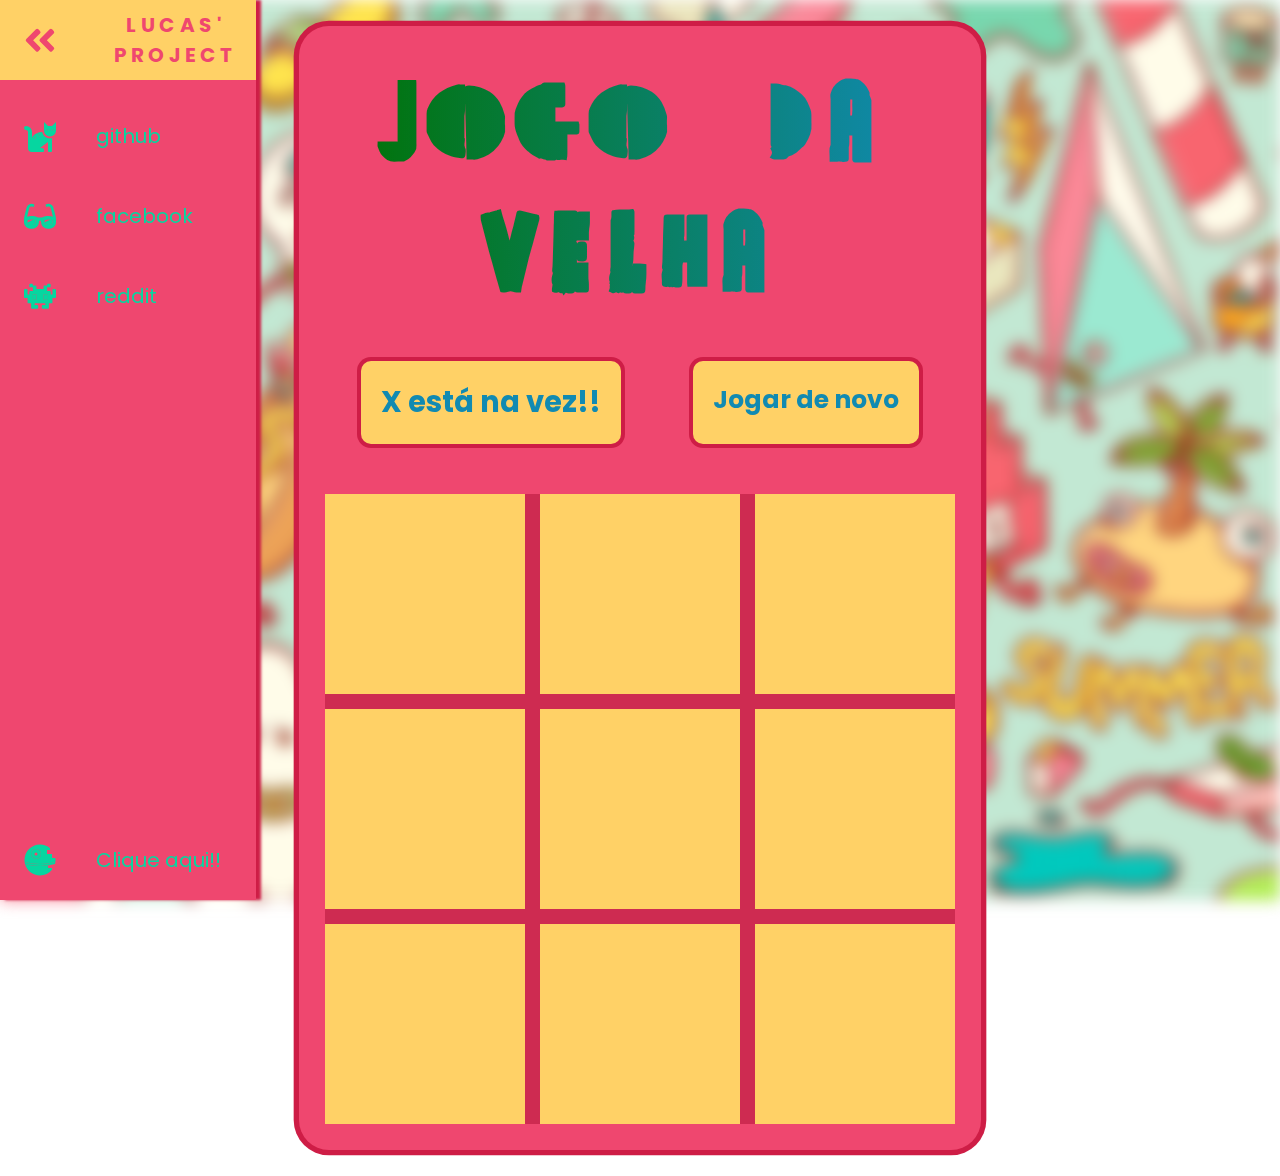
<file: index.html>
<!DOCTYPE html>
<html lang="en">
  <head>
    <meta charset="UTF-8" />
    <meta http-equiv="X-UA-Compatible" content="IE=edge" />
    <meta name="viewport" content="width=device-width, initial-scale=0.5" />
    <link rel="stylesheet" href="docs/jogo.css" />
    <link rel="stylesheet" href="docs/nvbar.css" />
    <title>Joguin da velha</title>
  </head>
  <body>
    <div class="img"></div>
    <nav class="navbar">
      <ul class="navbar-nav">
        <li class="logo">
          <a href="#" class="nav-link">
            <svg
              aria-hidden="true"
              focusable="false"
              data-prefix="fad"
              data-icon="angle-double-right"
              role="img"
              xmlns="http://www.w3.org/2000/svg"
              viewBox="0 0 448 512"
              class="svg-inline--fa fa-angle-double-right fa-w-14 fa-5x"
            >
              <g class="fa-group">
                <path
                  fill="currentColor"
                  d="M224 273L88.37 409a23.78 23.78 0 0 1-33.8 0L32 386.36a23.94 23.94 0 0 1 0-33.89l96.13-96.37L32 159.73a23.94 23.94 0 0 1 0-33.89l22.44-22.79a23.78 23.78 0 0 1 33.8 0L223.88 239a23.94 23.94 0 0 1 .1 34z"
                  class="fa-secondary"
                ></path>
                <path
                  fill="currentColor"
                  d="M415.89 273L280.34 409a23.77 23.77 0 0 1-33.79 0L224 386.26a23.94 23.94 0 0 1 0-33.89L320.11 256l-96-96.47a23.94 23.94 0 0 1 0-33.89l22.52-22.59a23.77 23.77 0 0 1 33.79 0L416 239a24 24 0 0 1-.11 34z"
                  class="fa-primary"
                ></path>
              </g>
            </svg>
            <span class="link-text">Lucas' Project</span>
          </a>
        </li>
        <li class="nav-item">
          <a
            href="https://github.com/Lukiticas"
            class="nav-link"
            id="github"
            target="_blank"
          >
            <svg
              aria-hidden="true"
              focusable="false"
              data-prefix="fad"
              data-icon="cat"
              role="img"
              xmlns="http://www.w3.org/2000/svg"
              viewBox="0 0 512 512"
              class="svg-inline--fa fa-cat fa-w-16 fa-9x"
            >
              <g class="fa-group">
                <path
                  fill="currentColor"
                  d="M448 96h-64l-64-64v134.4a96 96 0 0 0 192 0V32zm-72 80a16 16 0 1 1 16-16 16 16 0 0 1-16 16zm80 0a16 16 0 1 1 16-16 16 16 0 0 1-16 16zm-165.41 16a204.07 204.07 0 0 0-34.59 2.89V272l-43.15-64.73a183.93 183.93 0 0 0-44.37 26.17L192 304l-60.94-30.47L128 272v-80a96.1 96.1 0 0 0-96-96 32 32 0 0 0 0 64 32 32 0 0 1 32 32v256a64.06 64.06 0 0 0 64 64h176a16 16 0 0 0 16-16v-16a32 32 0 0 0-32-32h-32l128-96v144a16 16 0 0 0 16 16h32a16 16 0 0 0 16-16V289.86a126.78 126.78 0 0 1-32 4.54c-61.81 0-113.52-44.05-125.41-102.4z"
                  class="fa-secondary"
                ></path>
                <path
                  fill="currentColor"
                  d="M376 144a16 16 0 1 0 16 16 16 16 0 0 0-16-16zm80 0a16 16 0 1 0 16 16 16 16 0 0 0-16-16zM131.06 273.53L192 304l-23.52-70.56a192.06 192.06 0 0 0-37.42 40.09zM256 272v-77.11a198.62 198.62 0 0 0-43.15 12.38z"
                  class="fa-primary"
                ></path>
              </g>
            </svg>
            <span class="link-text">github</span>
          </a>
        </li>
        <li class="nav-item">
          <a
            href="https://www.facebook.com/Lukitias/"
            class="nav-link"
            id="facebook"
            target="_blank"
          >
            <svg
              class="theme-icon"
              id="darkIcon"
              aria-hidden="true"
              focusable="false"
              data-prefix="fad"
              data-icon="sunglasses"
              role="img"
              xmlns="http://www.w3.org/2000/svg"
              viewBox="0 0 576 512"
              class="svg-inline--fa fa-sunglasses fa-w-18 fa-7x"
            >
              <g class="fa-group">
                <path
                  fill="currentColor"
                  d="M574.09 280.38L528.75 98.66a87.94 87.94 0 0 0-113.19-62.14l-15.25 5.08a16 16 0 0 0-10.12 20.25L395.25 77a16 16 0 0 0 20.22 10.13l13.19-4.39c10.87-3.63 23-3.57 33.15 1.73a39.59 39.59 0 0 1 20.38 25.81l38.47 153.83a276.7 276.7 0 0 0-81.22-12.47c-34.75 0-74 7-114.85 26.75h-73.18c-40.85-19.75-80.07-26.75-114.85-26.75a276.75 276.75 0 0 0-81.22 12.45l38.47-153.8a39.61 39.61 0 0 1 20.38-25.82c10.15-5.29 22.28-5.34 33.15-1.73l13.16 4.39A16 16 0 0 0 180.75 77l5.06-15.19a16 16 0 0 0-10.12-20.21l-15.25-5.08A87.95 87.95 0 0 0 47.25 98.65L1.91 280.38A75.35 75.35 0 0 0 0 295.86v70.25C0 429 51.59 480 115.19 480h37.12c60.28 0 110.38-45.94 114.88-105.37l2.93-38.63h35.76l2.93 38.63c4.5 59.43 54.6 105.37 114.88 105.37h37.12C524.41 480 576 429 576 366.13v-70.25a62.67 62.67 0 0 0-1.91-15.5zM203.38 369.8c-2 25.9-24.41 46.2-51.07 46.2h-37.12C87 416 64 393.63 64 366.11v-37.55a217.35 217.35 0 0 1 72.59-12.9 196.51 196.51 0 0 1 69.91 12.9zM512 366.13c0 27.5-23 49.87-51.19 49.87h-37.12c-26.69 0-49.1-20.3-51.07-46.2l-3.12-41.24a196.55 196.55 0 0 1 69.94-12.9A217.41 217.41 0 0 1 512 328.58z"
                  class="fa-secondary"
                ></path>
                <path
                  fill="currentColor"
                  d="M64.19 367.9c0-.61-.19-1.18-.19-1.8 0 27.53 23 49.9 51.19 49.9h37.12c26.66 0 49.1-20.3 51.07-46.2l3.12-41.24c-14-5.29-28.31-8.38-42.78-10.42zm404-50l-95.83 47.91.3 4c2 25.9 24.38 46.2 51.07 46.2h37.12C489 416 512 393.63 512 366.13v-37.55a227.76 227.76 0 0 0-43.85-10.66z"
                  class="fa-primary"
                ></path>
              </g>
            </svg>
            <span class="link-text">facebook</span>
          </a>
        </li>
        <li class="nav-item">
          <a
            href="https://www.reddit.com/user/PotatoBreadDad"
            class="nav-link"
            id="reddit"
            target="_blank"
          >
            <svg
              aria-hidden="true"
              focusable="false"
              data-prefix="fad"
              data-icon="alien-monster"
              role="img"
              xmlns="http://www.w3.org/2000/svg"
              viewBox="0 0 576 512"
              class="svg-inline--fa fa-alien-monster fa-w-18 fa-9x"
            >
              <g class="fa-group">
                <path
                  fill="currentColor"
                  d="M560,128H528a15.99954,15.99954,0,0,0-16,16v80H480V176a15.99954,15.99954,0,0,0-16-16H416V96h48a16.00079,16.00079,0,0,0,16-16V48a15.99954,15.99954,0,0,0-16-16H432a15.99954,15.99954,0,0,0-16,16V64H368a15.99954,15.99954,0,0,0-16,16v48H224V80a15.99954,15.99954,0,0,0-16-16H160V48a15.99954,15.99954,0,0,0-16-16H112A15.99954,15.99954,0,0,0,96,48V80a16.00079,16.00079,0,0,0,16,16h48v64H112a15.99954,15.99954,0,0,0-16,16v48H64V144a15.99954,15.99954,0,0,0-16-16H16A15.99954,15.99954,0,0,0,0,144V272a16.00079,16.00079,0,0,0,16,16H64v80a16.00079,16.00079,0,0,0,16,16h48v80a16.00079,16.00079,0,0,0,16,16h96a16.00079,16.00079,0,0,0,16-16V432a15.99954,15.99954,0,0,0-16-16H192V384H384v32H336a15.99954,15.99954,0,0,0-16,16v32a16.00079,16.00079,0,0,0,16,16h96a16.00079,16.00079,0,0,0,16-16V384h48a16.00079,16.00079,0,0,0,16-16V288h48a16.00079,16.00079,0,0,0,16-16V144A15.99954,15.99954,0,0,0,560,128ZM224,320H160V224h64Zm192,0H352V224h64Z"
                  class="fa-secondary"
                ></path>
                <path
                  fill="currentColor"
                  d="M160,320h64V224H160Zm192-96v96h64V224Z"
                  class="fa-primary"
                ></path>
              </g>
            </svg>
            <span class="link-text">reddit</span>
          </a>
        </li>
        <li class="nav-item">
          <a
            href="https://youtu.be/dQw4w9WgXcQ"
            class="nav-link"
            id="cliqa"
            target="_blank"
          >
            <svg
              aria-hidden="true"
              focusable="false"
              data-prefix="fad"
              data-icon="space-station-moon-alt"
              role="img"
              xmlns="http://www.w3.org/2000/svg"
              viewBox="0 0 512 512"
              class="svg-inline--fa fa-space-station-moon-alt fa-w-16 fa-5x"
            >
              <g class="fa-group">
                <path
                  fill="currentColor"
                  d="M501.70312,224H448V160H368V96h48V66.67383A246.86934,246.86934,0,0,0,256,8C119.03125,8,8,119.0332,8,256a250.017,250.017,0,0,0,1.72656,28.26562C81.19531,306.76953,165.47656,320,256,320s174.80469-13.23047,246.27344-35.73438A250.017,250.017,0,0,0,504,256,248.44936,248.44936,0,0,0,501.70312,224ZM192,240a80,80,0,1,1,80-80A80.00021,80.00021,0,0,1,192,240ZM384,343.13867A940.33806,940.33806,0,0,1,256,352c-87.34375,0-168.71094-11.46094-239.28906-31.73633C45.05859,426.01953,141.29688,504,256,504a247.45808,247.45808,0,0,0,192-91.0918V384H384Z"
                  class="fa-secondary"
                ></path>
                <path
                  fill="currentColor"
                  d="M256,320c-90.52344,0-174.80469-13.23047-246.27344-35.73438a246.11376,246.11376,0,0,0,6.98438,35.998C87.28906,340.53906,168.65625,352,256,352s168.71094-11.46094,239.28906-31.73633a246.11376,246.11376,0,0,0,6.98438-35.998C430.80469,306.76953,346.52344,320,256,320Zm-64-80a80,80,0,1,0-80-80A80.00021,80.00021,0,0,0,192,240Zm0-104a24,24,0,1,1-24,24A23.99993,23.99993,0,0,1,192,136Z"
                  class="fa-primary"
                ></path>
              </g>
            </svg>
            <span class="link-text logo-text">Clique aqui!!</span>
          </a>
        </li>
      </ul>
    </nav>
    <div class="wrap">
      <div class="container">
        <h1 class="titulo" id="title">JOGO DA VELHA</h1>
        <div class="info">
          <div class="info-turno">X está na vez!!</div>
          <div class="info-reinicia">Jogar de novo</div>
        </div>
        <div class="jogo">
          <div class="jogo-quadrado" id="q1"></div>
          <div class="jogo-quadrado" id="q2"></div>
          <div class="jogo-quadrado" id="q3"></div>
          <div class="jogo-quadrado" id="q4"></div>
          <div class="jogo-quadrado" id="q5"></div>
          <div class="jogo-quadrado" id="q6"></div>
          <div class="jogo-quadrado" id="q7"></div>
          <div class="jogo-quadrado" id="q8"></div>
          <div class="jogo-quadrado" id="q9"></div>
        </div>
      </div>
    </div>

    <script src="docs/script.js"></script>
  </body>
</html>
</file>
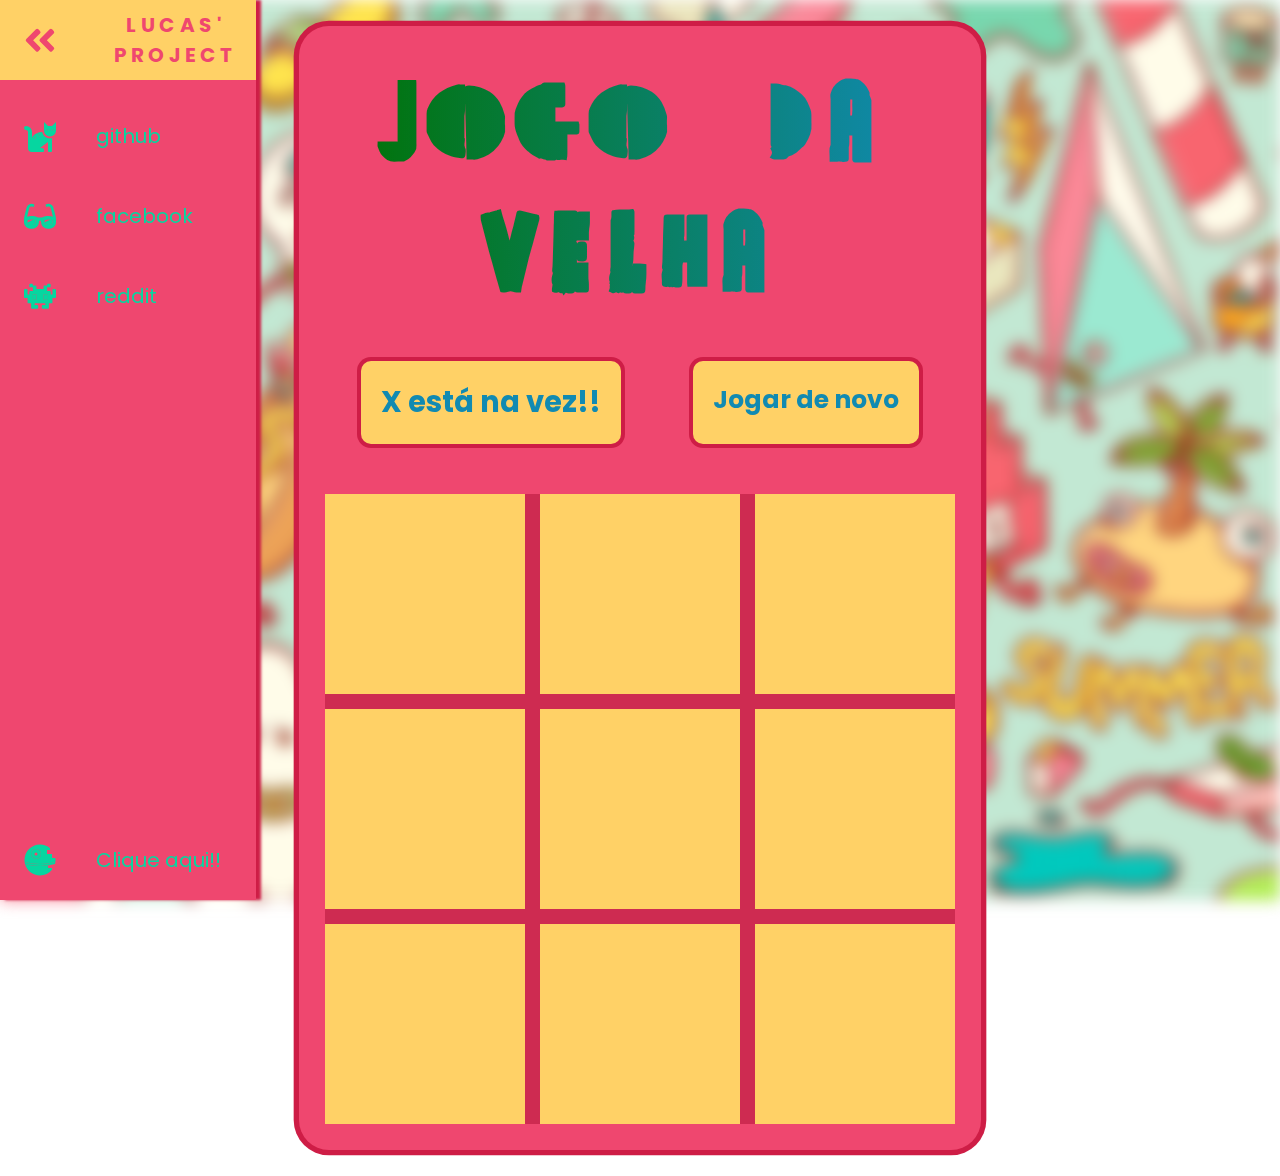
<file: docs/index.html>
<!DOCTYPE html>
<html lang="en">
  <head>
    <meta charset="UTF-8" />
    <meta http-equiv="X-UA-Compatible" content="IE=edge" />
    <meta name="viewport" content="width=device-width, initial-scale=0.5" />
    <link rel="stylesheet" href="jogo.css" />
    <link rel="stylesheet" href="nvbar.css" />
    <title>Joguin da velha</title>
  </head>
  <body>
    <div class="img"></div>
    <nav class="navbar">
      <ul class="navbar-nav">
        <li class="logo">
          <a href="#" class="nav-link">
            <svg
              aria-hidden="true"
              focusable="false"
              data-prefix="fad"
              data-icon="angle-double-right"
              role="img"
              xmlns="http://www.w3.org/2000/svg"
              viewBox="0 0 448 512"
              class="svg-inline--fa fa-angle-double-right fa-w-14 fa-5x"
            >
              <g class="fa-group">
                <path
                  fill="currentColor"
                  d="M224 273L88.37 409a23.78 23.78 0 0 1-33.8 0L32 386.36a23.94 23.94 0 0 1 0-33.89l96.13-96.37L32 159.73a23.94 23.94 0 0 1 0-33.89l22.44-22.79a23.78 23.78 0 0 1 33.8 0L223.88 239a23.94 23.94 0 0 1 .1 34z"
                  class="fa-secondary"
                ></path>
                <path
                  fill="currentColor"
                  d="M415.89 273L280.34 409a23.77 23.77 0 0 1-33.79 0L224 386.26a23.94 23.94 0 0 1 0-33.89L320.11 256l-96-96.47a23.94 23.94 0 0 1 0-33.89l22.52-22.59a23.77 23.77 0 0 1 33.79 0L416 239a24 24 0 0 1-.11 34z"
                  class="fa-primary"
                ></path>
              </g>
            </svg>
            <span class="link-text">Lucas' Project</span>
          </a>
        </li>
        <li class="nav-item">
          <a
            href="https://github.com/Lukiticas"
            class="nav-link"
            id="github"
            target="_blank"
          >
            <svg
              aria-hidden="true"
              focusable="false"
              data-prefix="fad"
              data-icon="cat"
              role="img"
              xmlns="http://www.w3.org/2000/svg"
              viewBox="0 0 512 512"
              class="svg-inline--fa fa-cat fa-w-16 fa-9x"
            >
              <g class="fa-group">
                <path
                  fill="currentColor"
                  d="M448 96h-64l-64-64v134.4a96 96 0 0 0 192 0V32zm-72 80a16 16 0 1 1 16-16 16 16 0 0 1-16 16zm80 0a16 16 0 1 1 16-16 16 16 0 0 1-16 16zm-165.41 16a204.07 204.07 0 0 0-34.59 2.89V272l-43.15-64.73a183.93 183.93 0 0 0-44.37 26.17L192 304l-60.94-30.47L128 272v-80a96.1 96.1 0 0 0-96-96 32 32 0 0 0 0 64 32 32 0 0 1 32 32v256a64.06 64.06 0 0 0 64 64h176a16 16 0 0 0 16-16v-16a32 32 0 0 0-32-32h-32l128-96v144a16 16 0 0 0 16 16h32a16 16 0 0 0 16-16V289.86a126.78 126.78 0 0 1-32 4.54c-61.81 0-113.52-44.05-125.41-102.4z"
                  class="fa-secondary"
                ></path>
                <path
                  fill="currentColor"
                  d="M376 144a16 16 0 1 0 16 16 16 16 0 0 0-16-16zm80 0a16 16 0 1 0 16 16 16 16 0 0 0-16-16zM131.06 273.53L192 304l-23.52-70.56a192.06 192.06 0 0 0-37.42 40.09zM256 272v-77.11a198.62 198.62 0 0 0-43.15 12.38z"
                  class="fa-primary"
                ></path>
              </g>
            </svg>
            <span class="link-text">github</span>
          </a>
        </li>
        <li class="nav-item">
          <a
            href="https://www.facebook.com/Lukitias/"
            class="nav-link"
            id="facebook"
            target="_blank"
          >
            <svg
              class="theme-icon"
              id="darkIcon"
              aria-hidden="true"
              focusable="false"
              data-prefix="fad"
              data-icon="sunglasses"
              role="img"
              xmlns="http://www.w3.org/2000/svg"
              viewBox="0 0 576 512"
              class="svg-inline--fa fa-sunglasses fa-w-18 fa-7x"
            >
              <g class="fa-group">
                <path
                  fill="currentColor"
                  d="M574.09 280.38L528.75 98.66a87.94 87.94 0 0 0-113.19-62.14l-15.25 5.08a16 16 0 0 0-10.12 20.25L395.25 77a16 16 0 0 0 20.22 10.13l13.19-4.39c10.87-3.63 23-3.57 33.15 1.73a39.59 39.59 0 0 1 20.38 25.81l38.47 153.83a276.7 276.7 0 0 0-81.22-12.47c-34.75 0-74 7-114.85 26.75h-73.18c-40.85-19.75-80.07-26.75-114.85-26.75a276.75 276.75 0 0 0-81.22 12.45l38.47-153.8a39.61 39.61 0 0 1 20.38-25.82c10.15-5.29 22.28-5.34 33.15-1.73l13.16 4.39A16 16 0 0 0 180.75 77l5.06-15.19a16 16 0 0 0-10.12-20.21l-15.25-5.08A87.95 87.95 0 0 0 47.25 98.65L1.91 280.38A75.35 75.35 0 0 0 0 295.86v70.25C0 429 51.59 480 115.19 480h37.12c60.28 0 110.38-45.94 114.88-105.37l2.93-38.63h35.76l2.93 38.63c4.5 59.43 54.6 105.37 114.88 105.37h37.12C524.41 480 576 429 576 366.13v-70.25a62.67 62.67 0 0 0-1.91-15.5zM203.38 369.8c-2 25.9-24.41 46.2-51.07 46.2h-37.12C87 416 64 393.63 64 366.11v-37.55a217.35 217.35 0 0 1 72.59-12.9 196.51 196.51 0 0 1 69.91 12.9zM512 366.13c0 27.5-23 49.87-51.19 49.87h-37.12c-26.69 0-49.1-20.3-51.07-46.2l-3.12-41.24a196.55 196.55 0 0 1 69.94-12.9A217.41 217.41 0 0 1 512 328.58z"
                  class="fa-secondary"
                ></path>
                <path
                  fill="currentColor"
                  d="M64.19 367.9c0-.61-.19-1.18-.19-1.8 0 27.53 23 49.9 51.19 49.9h37.12c26.66 0 49.1-20.3 51.07-46.2l3.12-41.24c-14-5.29-28.31-8.38-42.78-10.42zm404-50l-95.83 47.91.3 4c2 25.9 24.38 46.2 51.07 46.2h37.12C489 416 512 393.63 512 366.13v-37.55a227.76 227.76 0 0 0-43.85-10.66z"
                  class="fa-primary"
                ></path>
              </g>
            </svg>
            <span class="link-text">facebook</span>
          </a>
        </li>
        <li class="nav-item">
          <a
            href="https://www.reddit.com/user/PotatoBreadDad"
            class="nav-link"
            id="reddit"
            target="_blank"
          >
            <svg
              aria-hidden="true"
              focusable="false"
              data-prefix="fad"
              data-icon="alien-monster"
              role="img"
              xmlns="http://www.w3.org/2000/svg"
              viewBox="0 0 576 512"
              class="svg-inline--fa fa-alien-monster fa-w-18 fa-9x"
            >
              <g class="fa-group">
                <path
                  fill="currentColor"
                  d="M560,128H528a15.99954,15.99954,0,0,0-16,16v80H480V176a15.99954,15.99954,0,0,0-16-16H416V96h48a16.00079,16.00079,0,0,0,16-16V48a15.99954,15.99954,0,0,0-16-16H432a15.99954,15.99954,0,0,0-16,16V64H368a15.99954,15.99954,0,0,0-16,16v48H224V80a15.99954,15.99954,0,0,0-16-16H160V48a15.99954,15.99954,0,0,0-16-16H112A15.99954,15.99954,0,0,0,96,48V80a16.00079,16.00079,0,0,0,16,16h48v64H112a15.99954,15.99954,0,0,0-16,16v48H64V144a15.99954,15.99954,0,0,0-16-16H16A15.99954,15.99954,0,0,0,0,144V272a16.00079,16.00079,0,0,0,16,16H64v80a16.00079,16.00079,0,0,0,16,16h48v80a16.00079,16.00079,0,0,0,16,16h96a16.00079,16.00079,0,0,0,16-16V432a15.99954,15.99954,0,0,0-16-16H192V384H384v32H336a15.99954,15.99954,0,0,0-16,16v32a16.00079,16.00079,0,0,0,16,16h96a16.00079,16.00079,0,0,0,16-16V384h48a16.00079,16.00079,0,0,0,16-16V288h48a16.00079,16.00079,0,0,0,16-16V144A15.99954,15.99954,0,0,0,560,128ZM224,320H160V224h64Zm192,0H352V224h64Z"
                  class="fa-secondary"
                ></path>
                <path
                  fill="currentColor"
                  d="M160,320h64V224H160Zm192-96v96h64V224Z"
                  class="fa-primary"
                ></path>
              </g>
            </svg>
            <span class="link-text">reddit</span>
          </a>
        </li>
        <li class="nav-item">
          <a
            href="https://youtu.be/dQw4w9WgXcQ"
            class="nav-link"
            id="cliqa"
            target="_blank"
          >
            <svg
              aria-hidden="true"
              focusable="false"
              data-prefix="fad"
              data-icon="space-station-moon-alt"
              role="img"
              xmlns="http://www.w3.org/2000/svg"
              viewBox="0 0 512 512"
              class="svg-inline--fa fa-space-station-moon-alt fa-w-16 fa-5x"
            >
              <g class="fa-group">
                <path
                  fill="currentColor"
                  d="M501.70312,224H448V160H368V96h48V66.67383A246.86934,246.86934,0,0,0,256,8C119.03125,8,8,119.0332,8,256a250.017,250.017,0,0,0,1.72656,28.26562C81.19531,306.76953,165.47656,320,256,320s174.80469-13.23047,246.27344-35.73438A250.017,250.017,0,0,0,504,256,248.44936,248.44936,0,0,0,501.70312,224ZM192,240a80,80,0,1,1,80-80A80.00021,80.00021,0,0,1,192,240ZM384,343.13867A940.33806,940.33806,0,0,1,256,352c-87.34375,0-168.71094-11.46094-239.28906-31.73633C45.05859,426.01953,141.29688,504,256,504a247.45808,247.45808,0,0,0,192-91.0918V384H384Z"
                  class="fa-secondary"
                ></path>
                <path
                  fill="currentColor"
                  d="M256,320c-90.52344,0-174.80469-13.23047-246.27344-35.73438a246.11376,246.11376,0,0,0,6.98438,35.998C87.28906,340.53906,168.65625,352,256,352s168.71094-11.46094,239.28906-31.73633a246.11376,246.11376,0,0,0,6.98438-35.998C430.80469,306.76953,346.52344,320,256,320Zm-64-80a80,80,0,1,0-80-80A80.00021,80.00021,0,0,0,192,240Zm0-104a24,24,0,1,1-24,24A23.99993,23.99993,0,0,1,192,136Z"
                  class="fa-primary"
                ></path>
              </g>
            </svg>
            <span class="link-text logo-text">Clique aqui!!</span>
          </a>
        </li>
      </ul>
    </nav>
    <div class="wrap">
      <div class="container">
        <h1 class="titulo" id="title">JOGO DA VELHA</h1>
        <div class="info">
          <div class="info-turno">X está na vez!!</div>
          <div class="info-reinicia">Jogar de novo</div>
        </div>
        <div class="jogo">
          <div class="jogo-quadrado" id="q1"></div>
          <div class="jogo-quadrado" id="q2"></div>
          <div class="jogo-quadrado" id="q3"></div>
          <div class="jogo-quadrado" id="q4"></div>
          <div class="jogo-quadrado" id="q5"></div>
          <div class="jogo-quadrado" id="q6"></div>
          <div class="jogo-quadrado" id="q7"></div>
          <div class="jogo-quadrado" id="q8"></div>
          <div class="jogo-quadrado" id="q9"></div>
        </div>
      </div>
    </div>

    <script src="script.js"></script>
  </body>
</html>
</file>
<file: docs/jogo.css>
@import url("https://fonts.googleapis.com/css2?family=Poppins:wght@300&display=swap");
@import url("https://fonts.googleapis.com/css2?family=Palette+Mosaic&display=swap");

.img {
  z-index: -1;
  background-image: url(images/img.jpg);
  position: fixed;
  width: 100%;
  min-height: 100%;
  background-size: cover;
  pointer-events: none;
  filter: blur(8px);
  -webkit-filter: blur(8px);
}

.wrap {
  color: #118ab2;
  display: flex;
  font-family: "Poppins", sans-serif;
  font-weight: bold;
  justify-content: center;
}

#title {
  font-size: 90px;
  font-family: "Palette Mosaic", cursive;
  margin-top: 0%;
  height: 250px;
  width: 600px;
  background-image: linear-gradient(90deg, #007200, #118ab2);
  -webkit-background-clip: text;
  background-clip: text;
  color: transparent;
}
.container {
  background: #ef476f;
  margin: 2%;
  padding: 2%;
  border-radius: 30px;
  box-shadow: 0 0 0 4pt #ce1d46;
}

.titulo {
  text-align: center;
  font-size: 60px;
}

.info {
  display: flex;
  margin-top: 25px;
  font-size: 25px;
  font-weight: bold;
  justify-content: space-around;
  color: #118ab2;
}

.info-reinicia,
.info-turno {
  background: #ffd166;
  padding: 20px;
  border-radius: 10px;
  box-shadow: 0 0 0 3pt #ce1d46;
}

.info-turno {
  position: flex;
  font-size: 29px;
}

.info span {
  background-image: linear-gradient(90deg, #007200, #118ab2);
  -webkit-background-clip: text;
  background-clip: text;
  color: transparent;
}

.info-reinicia {
  cursor: pointer;
}

.info-reinicia:hover {
  color: white;
  background-image: linear-gradient(90deg, #007200, #118ab2);
}

.jogo {
  background-color: #ce2b51;
  display: grid;
  grid-template-columns: repeat(3, 1fr);
  grid-template-rows: repeat(3, 1fr);
  grid-gap: 15px;
  margin-top: 50px;
}

.jogo-quadrado {
  background: #ffd166;
  display: flex;
  justify-content: center;
  align-items: center;
  height: 200px;
  width: 200px;
}

.jogo-quadrado:not(.X, .O):hover {
  background-color: #f1b018;
  cursor: pointer;
}

.X::after {
  color: #118ab2;
  content: "✘";
  font-size: 200px;
}

.O::after {
  color: #007200;
  content: "o";
  font-size: 230px;
  margin-bottom: 30px;
}

.vencedor:after,
.velha:after {
  color: aqua;
}

@media only screen and (max-width: 1080px) {
  .jogo {
    margin-top: 25;
    grid-gap: 10px;
  }
}
</file>
<file: docs/nvbar.css>
@import url("https://fonts.googleapis.com/css2?family=Poppins:wght@300&display=swap");

:root {
  font-size: 16px;
  font-family: "Poppins", sans-serif;
  --texto-primario: #06d6a0;
  --texto-secundario: #007200;
  --bg-primario: #ef476f;
  --bg-secundario: #ffd166;
  --vl-transicao: 600ms;
}

body::-webkit-scrollbar {
  width: 0.25rem;
}

body::-webkit-scrollbar-track {
  background: #ffd166;
}

body::-webkit-scrollbar-thumb {
  background: #ef476f;
}

body {
  margin: 0;
  padding: 0;
}

main {
  padding: 1rem;
}

.navbar {
  width: 5rem;
  height: 100vh;
  position: fixed;
  flex: auto;
  background-color: var(--bg-primario);
  transition: width 200ms ease;
  box-shadow: 4pt 0 2pt #ce1d46;
}

.navbar-nav {
  list-style: none;
  padding: 0;
  margin: 0;
  display: flex;
  flex-direction: column;
  align-items: center;
  height: 100%;
}

.nav-item {
  width: 100%;
}

.nav-item:last-child {
  margin-top: auto;
}

.nav-link {
  display: flex;
  align-items: center;
  height: 5rem;
  color: var(--texto-primario);
  text-decoration: none;
  transition: var(--vl-transicao);
}

.link-text {
  display: none;
  font-size: 20px;
  margin-left: 1rem;
}

.nav-link svg {
  width: 2rem;
  min-width: 2rem;
  margin: 0 1.5rem;
}

.navbar:hover {
  width: 16rem;
}

.navbar:hover .link-text {
  display: inline;
}

.nav-link:hover {
  background: var(--bg-secundario);
  color: var(--bg-primario);
}

.logo {
  font-weight: bold;
  text-transform: uppercase;
  margin-bottom: 1rem;
  text-align: center;
  color: var(--texto-secundario);
  background: var(--bg-secundario);
  font-size: 1.5rem;
  letter-spacing: 0.3ch;
}

.logo svg {
  transform: rotate(0deg);
  transition: transforme var(--vl-transicao);
}

.navbar:hover .logo svg {
  transform: rotate(-180deg);
}

@media only screen and (max-width: 1080px) {
  .navbar {
    position: relative;
    top: 0;
    width: 100%;
    height: 5rem;
  }

  .logo {
    display: none;
  }

  .navbar-nav {
    flex-direction: row;
  }

  .nav-link {
    justify-content: center;
  }

  main {
    margin: 0;
  }

  .navbar:hover {
    width: 100%;
  }
}

@media only screen and (max-width: 680px) {
  .navbar:hover .link-text {
    display: none;
  }
}
</file>
